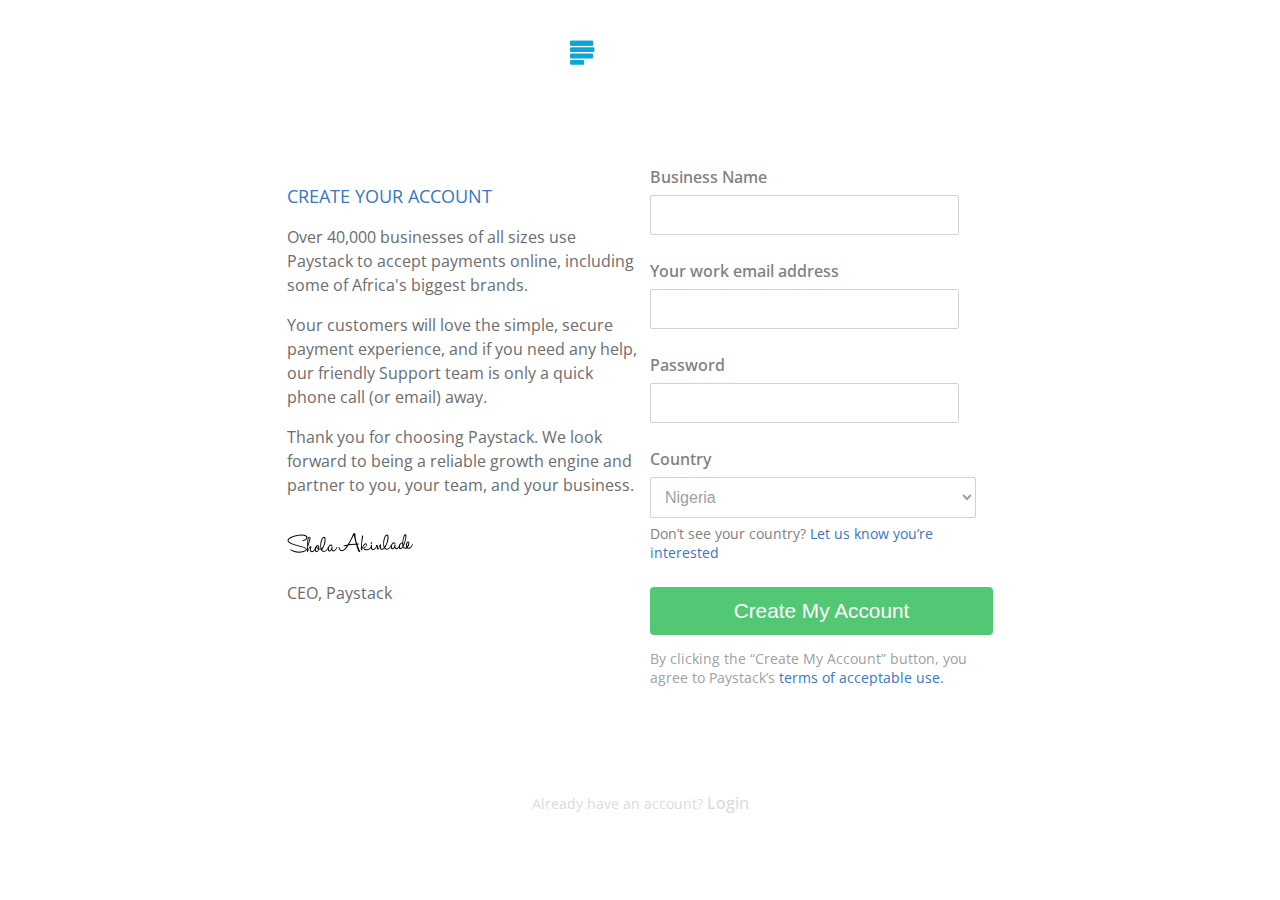
<file: dashboard/signup.html>
<!DOCTYPE html>
<html lang="en">
<head>
    <meta charset="UTF-8">
    <meta name="viewport" content="width=device-width, initial-scale=1.0">
    <meta http-equiv="X-UA-Compatible" content="ie=edge">
    <title>Signup - Paystack</title>
    <link rel="shortcut icon" href="../images/Paystack-CeruleanBlue-LM.png" type="image/x-icon">
    <link href="https://fonts.googleapis.com/css?family=Martel+Sans|Open+Sans|Roboto&display=swap" rel="stylesheet">
    <link rel="stylesheet" href="../css/style.css">
</head>
<body>
    <section class="signup">
        <div class="signup__logo">
            <img src="../images/logo.svg" alt="Paystack Logo">
        </div>
        <div class="signup__container">
            <div class="signup__writeup">
                <p class="signup__writeup--title">Create Your Account</p>
                <p class="signup__writeup--desc">Over 40,000 businesses of all sizes use Paystack to accept payments online, including some of Africa's biggest brands.</p>
                <p  class="signup__writeup--desc">Your customers will love the simple, secure payment experience, and if you need any help, our friendly Support team is only a quick phone call (or email) away.</p>
                <p  class="signup__writeup--desc">Thank you for choosing Paystack. We look forward to being a reliable growth engine and partner to you, your team, and your business.</p>
                <img src="../images/paystack-ceo-signature.png" class="ceo--logo" alt="">
                <p  class="signup__writeup--ceo">CEO, Paystack</p>
            </div>
        

        <div class="signup__form">
            <form action="" name="formName">
                <div class="signup__form__input-group">
                    <label for="" class="signup__form--label">Business Name</label>
                    <input type="text" class="signup__form--input" id="bizName">
                </div>
                <div class="signup__form__input-group">
                    <label for="" class="signup__form--label">Your work email address</label>
                    <input type="email" class="signup__form--input" id="bizEmail">
                </div>
                <div class="signup__form__input-group">
                    <label for="" class="signup__form--label">Password</label>
                    <input type="password" class="signup__form--input" id="password">
                    <div class="signup__password--success" id="passwordSecure">Your password is secure</div>
                    <ul class="signup__form__password" id="passwordAuth">
                        <li class="signup__password--auth" id="lowerCase">One lowercase letter</li>
                        <li class="signup__password--auth" id="upperCase">One uppercase letter</li>
                        <li class="signup__password--auth" id="specialChar">One special character</li>
                        <li class="signup__password--auth" id="number">One number</li>
                        <li class="signup__password--auth" id="characters">8 characters minimum</li>
                    </ul>
                </div>
                <div class="signup__form__input-group signup__form--password" id="confirmPass">
                    <label for="" class="signup__form--label">Confirm Password</label>
                    <input type="password" class="signup__form--input" placeholder="Confirm Password" id="cPassword">
                </div>
                <div class="signup__form__input-group">
                    <label for="" class="signup__form--label">Country</label>
                    <select name="" id="" class="signup__form--select">
                        <option value="" disabled>Select Country</option>
                        <option value="">Nigeria</option>
                        <option value="">Ghana</option>
                    </select>
                    <p class="signup__form__select--desc">Don’t see your country? <a href="#">Let us know you’re interested</a></p>
                </div>
                <div class="signup__form__button">
                    <button type="submit" class="signup__form--btn signup__btn--disabled" id="signupButton" disabled="true">Create My Account</button>
                    <p class="signup__form--terms">By clicking the “Create My Account” button, you agree to Paystack’s <a href="#">terms of acceptable use.</a></p>
                </div>
            </form>
        </div>
    </div>

        <p class="signup--login-link">Already have an account? <a href="#">Login</a></p>
    </section>
    
    
    <script src="../js/signupAuth.js"></script>
</body>
</html>
</file>
<file: css/style.css>
@use './homepage';
* {
  -webkit-box-sizing: border-box;
          box-sizing: border-box;
  -webkit-font-smoothing: antialiased;
  -moz-osx-font-smoothing: grayscale;
}

body {
  font-family: 'Open Sans', sans-serif, 'Roboto', 'Martel Sans';
  font-size: 16px;
  margin: 0;
  padding: 0;
}

.container {
  margin: 0 auto;
  width: 90%;
}

.page--link {
  color: #3bb75e;
  font-weight: 600;
  text-decoration: none;
}

.page--link--icon {
  -webkit-box-align: center;
      -ms-flex-align: center;
          align-items: center;
  -webkit-box-pack: center;
      -ms-flex-pack: center;
          justify-content: center;
  border: 1.3px solid #3bb75e;
  border-radius: 50%;
  color: #3bb75e;
  display: -webkit-inline-box;
  display: -ms-inline-flexbox;
  display: inline-flex;
  font-size: 0.8rem;
  font-weight: lighter;
  height: 20px;
  margin-right: 6px;
  width: 20px;
}

.page--link:hover .page--link--icon {
  background: #3bb75e;
  color: white;
  -webkit-transition: .4s ease-in-out;
  transition: .4s ease-in-out;
}

.signup {
  display: -ms-grid;
  display: grid;
  justify-items: center;
  margin: 40px auto 15px auto;
  width: 60%;
}

.signup__logo {
  margin-bottom: 45px;
}

.signup__container {
  background: white;
  border: 1px solid white;
  border-radius: 4px;
  display: -ms-grid;
  display: grid;
  -ms-grid-columns: (1fr)[2];
      grid-template-columns: repeat(2, 1fr);
  margin-bottom: 25px;
  padding: 50px 30px;
}

.signup__writeup--title {
  color: #3676c8;
  font-size: 1.1rem;
  text-transform: uppercase;
}

.signup__writeup--desc {
  color: #6a6c6f;
  line-height: 1.5;
}

.ceo--logo {
  margin-bottom: 8px;
  margin-top: 20px;
}

.signup__writeup--ceo {
  color: #6a6c6f;
}

.signup__form {
  padding-left: 10px;
}

.signup__form__input-group {
  margin-bottom: 25px;
  width: 100%;
}

.signup__form--label {
  color: gray;
  display: block;
  font-weight: 550;
  margin-bottom: 7px;
}

.signup__form--input {
  border: 1px solid #d1d2d4;
  border-radius: 2px;
  color: #ececec;
  display: block;
  font-size: 1rem;
  outline: none;
  padding: 10px 10px;
  width: 90%;
}

.signup__form--password {
  display: none;
}

.signup__form--select {
  background: white;
  border: 1px solid #d1d2d4;
  border-radius: 2px;
  color: #9d9fa2;
  display: block;
  font-size: 1rem;
  outline: none;
  padding: 10px;
  width: 95%;
}

.signup__form__select--desc {
  color: grey;
  font-size: 0.9rem;
  line-height: 1.3;
  margin-top: 7px;
}

.signup__form__select--desc a {
  color: #3676c8;
  text-decoration: none;
}

.signup__form--btn {
  background: #3bb75e;
  border: none;
  border-radius: 4px;
  color: white;
  cursor: pointer;
  font-size: 1.3rem;
  outline: none;
  padding: 12px 20px;
  width: 100%;
}

.signup__form--btn:disabled {
  background: #53c874;
  cursor: not-allowed;
}

.signup__form--terms {
  color: #9d9fa2;
  font-size: 0.9rem;
  line-height: 1.3;
}

.signup__form--terms a {
  color: #3676c8;
  text-decoration: none;
}

.signup--login-link {
  color: #dbdbdb;
  font-size: 0.9rem;
}

.signup--login-link a {
  color: #dbdbdb;
  font-size: 1rem;
  font-weight: 500;
  text-decoration: none;
}

.signup__password--success {
  background: #cfefd8;
  border: 1px solid #cfefd8;
  border-radius: 4px;
  color: #3bb75e;
  display: none;
  margin-top: 10px;
  padding: 12px;
  width: 90%;
}

.signup__form__password {
  display: none;
  list-style: none;
}

.signup__password--auth {
  -ms-flex-line-pack: center;
      align-content: center;
  color: #9d9fa2;
  font-size: 0.8rem;
  margin: 0 0 12px 0;
  padding: 0;
  position: relative;
}

.signup__password--auth::before {
  color: #9d9fa2;
  content: "\2022";
  display: inline-block;
  font-size: 1.8rem;
  font-weight: bold;
  margin-right: 10px;
  left: -1.3rem;
  position: absolute;
  top: -0.49rem;
}

.header {
  background: url("../images/paystack-header.svg") no-repeat;
  background-position: 500px 50px;
  background-size: cover;
  background-color: #edf9f1;
  height: 750px;
  margin-bottom: 200px;
  position: relative;
}

.header__writeup {
  padding-bottom: 150px;
  padding-top: 180px;
  margin-left: 30px;
  width: 550px;
}

.header__writeup--title {
  color: #011b33;
  font-size: 2.8rem;
  font-weight: bolder;
  margin-bottom: 10px;
}

.header__writeup--desc {
  color: #011b33;
  font-size: 1.3rem;
  margin-bottom: 45px;
}

.header__footer {
  display: -ms-grid;
  display: grid;
  -ms-grid-columns: (1fr)[2];
      grid-template-columns: repeat(2, 1fr);
  margin-left: 30px;
}

.header__footer--title {
  color: #011b33;
  font-weight: bold;
}

.header__footer--logo {
  display: inline-block;
  height: 28px;
  margin-right: 10px;
  width: 120px;
}

.header__footer--logo img {
  max-height: 100%;
  width: 100%;
}

.header__footer--testimony {
  -ms-flex-item-align: center;
      align-self: center;
  border: 1px soild red;
  color: #011b33;
  display: -webkit-box;
  display: -ms-flexbox;
  display: flex;
  font-weight: bold;
  justify-self: flex-end;
  margin-right: 30px;
  padding-left: 150px;
  position: relative;
  text-align: right;
}

.header__footer--play {
  background: #00c3f7;
  border-radius: 50%;
  color: white;
  display: -webkit-inline-box;
  display: -ms-inline-flexbox;
  display: inline-flex;
  -webkit-box-align: center;
      -ms-flex-align: center;
          align-items: center;
  -webkit-box-pack: center;
      -ms-flex-pack: center;
          justify-content: center;
  height: 40px;
  margin-left: 20px;
  width: 70px;
}

.nav {
  background: light;
  display: -ms-grid;
  display: grid;
  -ms-grid-columns: (1fr)[2];
      grid-template-columns: repeat(2, 1fr);
  height: 70px;
  padding: 0 30px;
  position: fixed;
  top: 0;
  width: 100%;
  z-index: 1;
}

.nav--link {
  color: #011b33;
  font-size: 0.9rem;
  font-weight: bold;
  text-decoration: none;
}

.nav--dropdown::after {
  content: '\2304';
  display: inline-block;
  margin-left: 3px;
}

.nav__one {
  -webkit-box-align: center;
      -ms-flex-align: center;
          align-items: center;
  display: -webkit-box;
  display: -ms-flexbox;
  display: flex;
}

.nav__one__logo {
  -ms-flex-line-pack: center;
      align-content: center;
  display: -webkit-box;
  display: -ms-flexbox;
  display: flex;
  width: 120px;
}

.nav__one__logo img {
  width: 100%;
}

.nav__two {
  -webkit-box-align: center;
      -ms-flex-align: center;
          align-items: center;
  display: -webkit-box;
  display: -ms-flexbox;
  display: flex;
  -webkit-box-pack: end;
      -ms-flex-pack: end;
          justify-content: flex-end;
}

.nav__one__list, .nav__two__list {
  display: -webkit-box;
  display: -ms-flexbox;
  display: flex;
  justify-self: space-around;
}

.nav__one__link, .nav__two__link {
  margin-left: 25px;
}

.nav__two__link:first-of-type {
  margin-left: 0;
}

.btn {
  border-radius: 4px;
  padding: 10px 18px;
  text-decoration: none;
}

.btn-lg {
  padding: 12px 30px;
}

.btn-success {
  background: #3bb75e;
  border: 1px solid #3bb75e;
  color: white;
}

.start {
  margin-bottom: 120px;
}

.start--title {
  color: #011b33;
  font-size: 2.8rem;
  font-weight: 800;
  margin-bottom: 8px;
}

.start--desc {
  color: #011b33;
  font-size: 1.3rem;
  font-weight: 600;
}

.home--title {
  color: #011b33;
  font-size: 2.3rem;
  font-weight: 900;
}

.home--desc {
  font-size: 1.20rem;
  line-height: 1.5;
  font-weight: 550;
}

.experience {
  color: #011b33;
  display: -ms-grid;
  display: grid;
  -ms-grid-columns: (1fr)[2];
      grid-template-columns: repeat(2, 1fr);
  margin-bottom: 120px;
}

.experience--img {
  width: 100%;
}

.experience--video {
  width: 100%;
}

.experience__list {
  display: -ms-grid;
  display: grid;
  -ms-grid-columns: (1fr)[2];
      grid-template-columns: repeat(2, 1fr);
}

.experience__list--ul {
  list-style: none;
}

.experience__writeup {
  margin-top: -60px;
}

.experience__sub {
  margin-top: 80px;
}

.margin-left {
  margin-left: 100px;
}

.margin-right {
  margin-right: 100px;
}
/*# sourceMappingURL=style.css.map */
</file>
